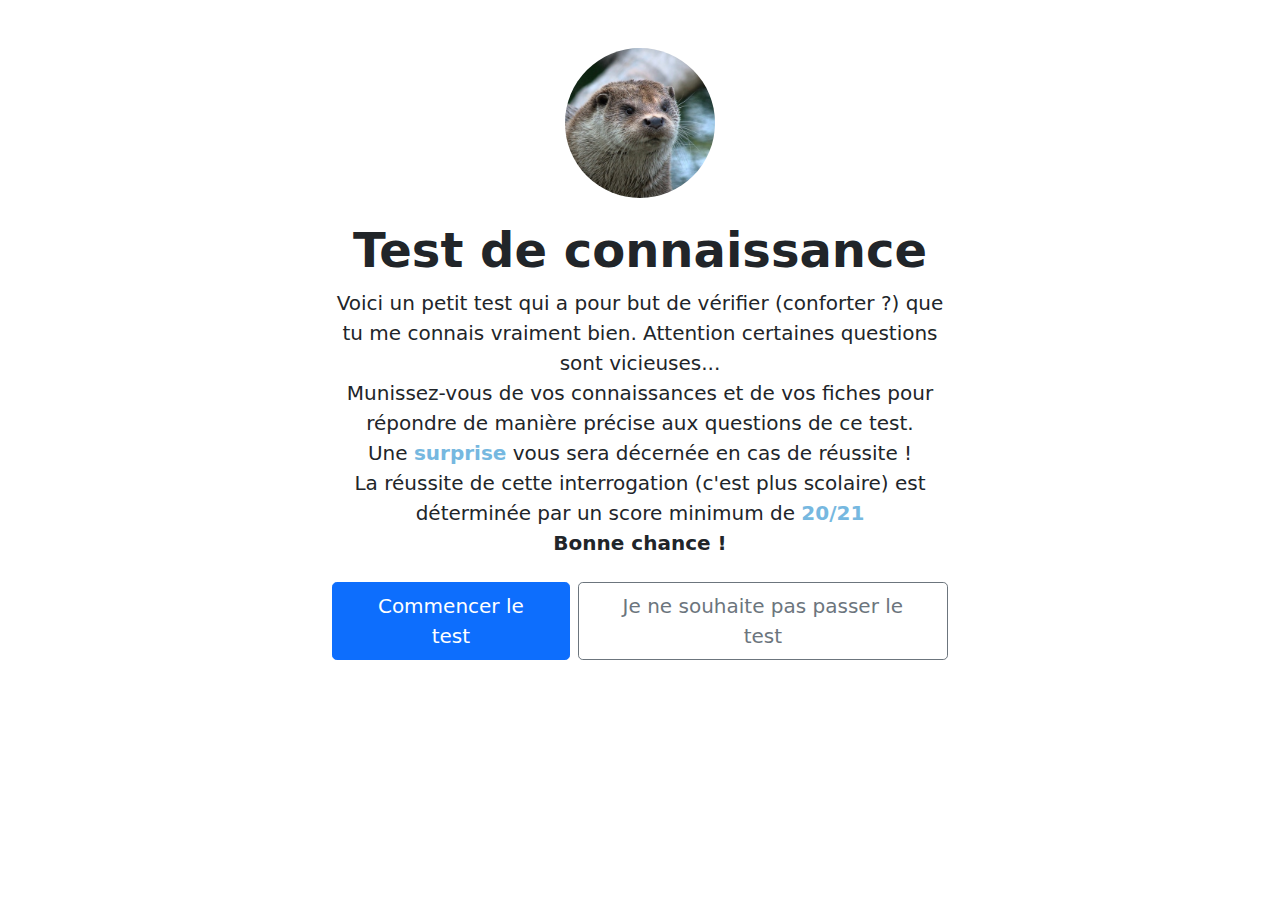
<file: first.html>
<!DOCTYPE html>
<html>

<head>
    <meta charset="utf-8">
    <meta name="viewport" content="width=device-width, initial-scale=1">
    <title>Quizz</title>

    <link rel="stylesheet" href="./form-files/bootstrap/bootstrap.css">
</head>

<body>
    <!-- HEROES -->
    <div class="px-4 py-5 text-center">
        <img class="d-block mx-auto mb-4" src="./form-files/otter.jpg" alt="" width="150" style="border-radius: 90px;">
        <h1 class="display-5 fw-bold">Test de connaissance</h1>
        <div class="col-lg-6 mx-auto">
            <p class="lead mb-4">Voici un petit test qui a pour but de vérifier (conforter ?) que tu me connais vraiment
                bien. Attention certaines questions sont vicieuses...<br>Munissez-vous de vos connaissances et de vos
                fiches pour répondre de manière précise aux questions de ce test.<br>
                Une <span style="font-weight: bold; color: #76b8e0;">surprise</span> vous sera décernée en cas de réussite !<br>
                La réussite de cette interrogation (c'est plus scolaire) est déterminée par un score minimum de
                <span style="font-weight: bold; color: #76b8e0;">20/21</span><br>
                <span style="font-weight: bold;">Bonne chance !</span></p>
            <div class="d-grid gap-2 d-sm-flex justify-content-sm-center">
                <a type="button" class="btn btn-primary btn-lg px-4 gap-3" href="./form.html">Commencer le test</a>
                <a type="button" class="btn btn-outline-secondary btn-lg px-4" href="./form-files/faché.jpg">Je ne souhaite pas passer le test</a>
            </div>
        </div>
    </div>



</body>

</html>
</file>
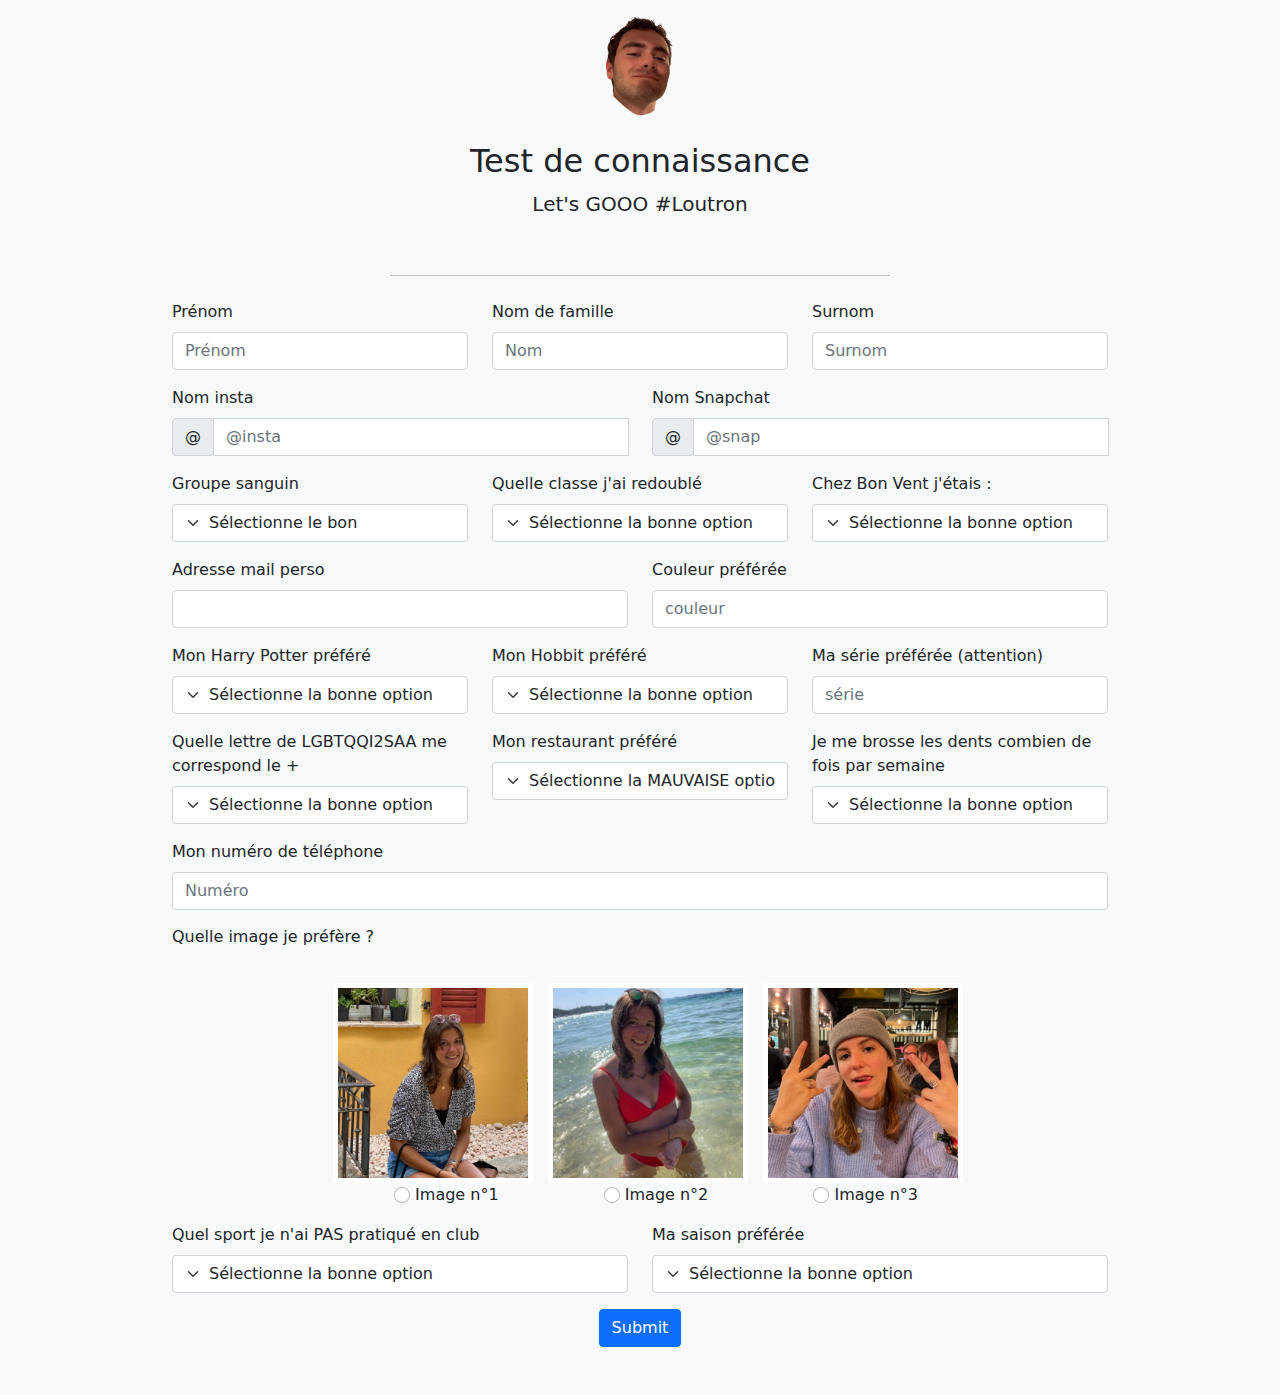
<file: form.html>
<!DOCTYPE html>
<html lang="fr">

<head>
    <meta charset="utf-8">
    <meta name="viewport" content="width=device-width, initial-scale=1">
    <title>QUIZZ</title>

    <link rel="stylesheet" href="./form-files/style.css">
    <link rel="stylesheet" href="./form-files/bootstrap/bootstrap.css">
    <link rel="stylesheet" href="./form-files/bootstrap/bootstrap.min.css">
    <link rel="stylesheet" href="./form-files/bootstrap/bootstrap.rtl.css">
</head>

<body style="background-color: #F8F9FA;">


    <div class="container" style="min-width: 200px; max-width: 960px;">
        <div class="py-3 text-center">
            <img class="d-block mx-auto mb-4" src="./form-files/aurel.png" alt="" width="72">
            <h2>Test de connaissance</h2>
            <p class="lead">Let's GOOO #Loutron</p>
            <p class="lead" id="score"></p>

        </div>
        <hr class="my-4" style="max-width: 500px; margin: auto;">
        <!-- FORM -->
        
        <form>
            <div class="row">
                <div class="col-sm-4">
                    <label for="firstName" class="form-label">Prénom</label>
                    <input type="text" class="form-control" id="firstName" placeholder="Prénom" value="">
                </div>

                <div class="col-sm-4">
                    <label for="lastName" class="form-label">Nom de famille</label>
                    <input type="text" class="form-control" id="lastName" placeholder="Nom" value="">
                </div>

                <div class="col-sm-4">
                    <label for="surnom" class="form-label">Surnom</label>
                    <input type="text" class="form-control" id="surnom" placeholder="Surnom" value="">
                </div>

                <div class="col-sm-6 mt-3">
                    <label for="username" class="form-label">Nom insta</label>
                    <div class="input-group has-validation">
                        <span class="input-group-text">@</span>
                        <input type="text" class="form-control" id="instaUsername" placeholder="@insta">
                    </div>
                </div>

                <div class="col-sm-6 mt-3">
                    <label for="username" class="form-label">Nom Snapchat</label>
                    <div class="input-group has-validation">
                        <span class="input-group-text">@</span>
                        <input type="text" class="form-control" id="snapUsername" placeholder="@snap">
                    </div>
                </div>

                <div class="col-sm-4 mt-3">
                    <label for="sang" class="form-label">Groupe sanguin</label>
                    <select class="form-select" aria-label="Default select example" id="sang">
                        <option selected>Sélectionne le bon</option>
                        <option value="0">A+</option>
                        <option value="0">A-</option>
                        <option value="0">B+</option>
                        <option value="1">B-</option>
                        <option value="0">O+</option>
                        <option value="0">O-</option>
                        <option value="0">AB+</option>
                        <option value="0">AB-</option>
                    </select>
                </div>

                <div class="col-sm-4 mt-3">
                    <label for="redou" class="form-label">Quelle classe j'ai redoublé</label>
                    <select class="form-select" aria-label="Default select example" id="redou">
                        <option selected>Sélectionne la bonne option</option>
                        <option value="0">4ème</option>
                        <option value="0">3ème</option>
                        <option value="1">Seconde</option>
                        <option value="0">Première</option>
                        <option value="0">Term</option>
                    </select>
                </div>

                <div class="col-sm-4 mt-3">
                    <label for="bv" class="form-label">Chez Bon Vent j'étais :</label>
                    <select class="form-select" aria-label="Default select example" id="bv">
                        <option selected>Sélectionne la bonne option</option>
                        <option value="0">Secrétaire</option>
                        <option value="0">Vice-président</option>
                        <option value="1">Vice-président/Trésorier</option>
                        <option value="0">Respo JBL</option>
                    </select>
                </div>

                <div class="col-sm-6 mt-3">
                    <label for="mail" class="form-label">Adresse mail perso</label>
                    <input type="email" class="form-control" id="mail" aria-describedby="emailHelp">
                </div>

                <div class="col-sm-6 mt-3">
                    <label for="couleur" class="form-label">Couleur préférée</label>
                    <input class="form-control" type="text" placeholder="couleur" id="couleur"
                        aria-label="default input example">
                </div>

                <div class="col-sm-4 mt-3">
                    <label for="potter" class="form-label">Mon Harry Potter préféré</label>
                    <select class="form-select" aria-label="Default select example" id="potter">
                        <option selected>Sélectionne la bonne option</option>
                        <option value="0">1</option>
                        <option value="0">2</option>
                        <option value="0">3</option>
                        <option value="1">4</option>
                        <option value="0">5</option>
                        <option value="0">6</option>
                        <option value="0">7</option>
                        <option value="0">8</option>
                    </select>
                </div>

                <div class="col-sm-4 mt-3">
                    <label for="hobbit" class="form-label">Mon Hobbit préféré</label>
                    <select class="form-select" aria-label="Default select example" id="hobbit">
                        <option selected>Sélectionne la bonne option</option>
                        <option value="0">1</option>
                        <option value="0">2</option>
                        <option value="1">3</option>
                    </select>
                </div>

                <div class="col-sm-4 mt-3">
                    <label for="serie" class="form-label">Ma série préférée (attention)</label>
                    <input class="form-control" type="text" placeholder="série" aria-label="default input example"
                        id="serie">
                </div>

                <div class="col-sm-4 mt-3">
                    <label for="lgbt" class="form-label">Quelle lettre de LGBTQQI2SAA me correspond le +</label>
                    <select class="form-select" aria-label="Default select example" id="lgbt">
                        <option selected>Sélectionne la bonne option</option>
                        <option value="0">L</option>
                        <option value="0">G</option>
                        <option value="0">B</option>
                        <option value="0">T</option>
                        <option value="0">Q</option>
                        <option value="1">Q</option>
                        <option value="0">I</option>
                        <option value="0">2S</option>
                        <option value="0">A</option>
                        <option value="0">A</option>
                    </select>
                </div>

                <div class="col-sm-4 mt-3">
                    <label for="restau" class="form-label">Mon restaurant préféré</label>
                    <select class="form-select" aria-label="Default select example" id="restau">
                        <option selected>Sélectionne la MAUVAISE option</option>
                        <option value="0">Hippo</option>
                        <option value="0">O'tacos</option>
                        <option value="0">McDo</option>
                        <option value="0">BK</option>
                        <option value="0">Subway</option>
                        <option value="1">Pokawa</option>
                        <option value="0">Francesca</option>
                        <option value="0">L'entrecôte</option>
                        <option value="0"></option>
                        <option value="0">A</option>
                    </select>
                </div>

                <div class="col-sm-4 mt-3">
                    <label for="dent" class="form-label">Je me brosse les dents combien de fois par semaine</label>
                    <select class="form-select" aria-label="Default select example" id="dent">
                        <option selected>Sélectionne la bonne option</option>
                        <option value="0">0</option>
                        <option value="0">1</option>
                        <option value="0">2</option>
                        <option value="0">3</option>
                        <option value="0">4</option>
                        <option value="0">5</option>
                        <option value="0">6</option>
                        <option value="0">Tous les jours</option>
                        <option value="1">Seulement quand t'es chez moi</option>
                    </select>
                </div>

                <div class="col mt-3">
                    <label for="num" class="form-label">Mon numéro de téléphone</label>
                    <input class="form-control" type="text" placeholder="Numéro" aria-label="default input example"
                        id="num">
                </div>



                <p style="color: rgb(33, 37, 41); font-size: 16px; margin-top: 15px;">Quelle image je préfère ?</p>
                <div id="imgGrid">
                    <img src="./form-files/1.jpg" class="rounded">
                    <img src="./form-files/2.jpg" class="rounded">
                    <img src="./form-files/3.jpg" class="rounded">

                </div>
                <div class="form-check-inline text-center">
                    <input class="form-check-input" type="radio" name="flexRadioDefault" id="flexRadioDefault1" >
                    <label class="form-check-label radioMargin" for="flexRadioDefault1">
                        Image n°1
                    </label>

                    <input class="form-check-input" type="radio" name="flexRadioDefault" id="flexRadioDefault2">
                    <label class="form-check-label radioMargin" for="flexRadioDefault2">
                        Image n°2
                    </label>

                    <input class="form-check-input" type="radio" name="flexRadioDefault" id="flexRadioDefault3" >
                    <label class="form-check-label" for="flexRadioDefault2">
                        Image n°3
                    </label>
                </div>

                <div class="col-sm-6 mt-3">
                    <label for="sport" class="form-label">Quel sport je n'ai PAS pratiqué en club</label>
                    <select class="form-select" aria-label="Default select example" id="sport">
                        <option selected>Sélectionne la bonne option</option>
                        <option value="0">Judo</option>
                        <option value="0">Natation</option>
                        <option value="0">Handball</option>
                        <option value="0">Foot</option>
                        <option value="1">Aviron</option>
                        <option value="0">Basket</option>
                        <option value="0">Equitation</option>
                        <option value="0">Athlétisme</option>
                    </select>
                </div>

                <div class="col-sm-6 mt-3">
                    <label for="saison" class="form-label">Ma saison préférée</label>
                    <select class="form-select" aria-label="Default select example" id="saison">
                        <option selected>Sélectionne la bonne option</option>
                        <option value="0">Printemps</option>
                        <option value="0">été</option>
                        <option value="0">Automne</option>
                        <option value="1">hiver</option>
                    </select>
                </div>




            </div>


            <div style="display: flex;
            justify-content: center;">
                <div class="btn btn-primary btnActiveEffect mb-5 mt-3">Submit</div>
            </div>
        </form>
    </div>

    <script src='https://cdnjs.cloudflare.com/ajax/libs/jquery/3.3.1/jquery.min.js'></script>
    <script src="./form-files/script.js"></script>
</body>

</html>
</file>
<file: form-files/style.css>
.container {
    max-width: 960px;
}

.btnActiveEffect:active {
    transform: scale(0.96);
}

#imgGrid {
    display: flex;
    justify-content: center;

    margin-top: 18px;
}
#imgGrid img {
    width: 200px;
    margin-left: 15px;
    border: 5px solid #ffffff;
}
.radioMargin {
    margin-right: 100px;
}
</file>
